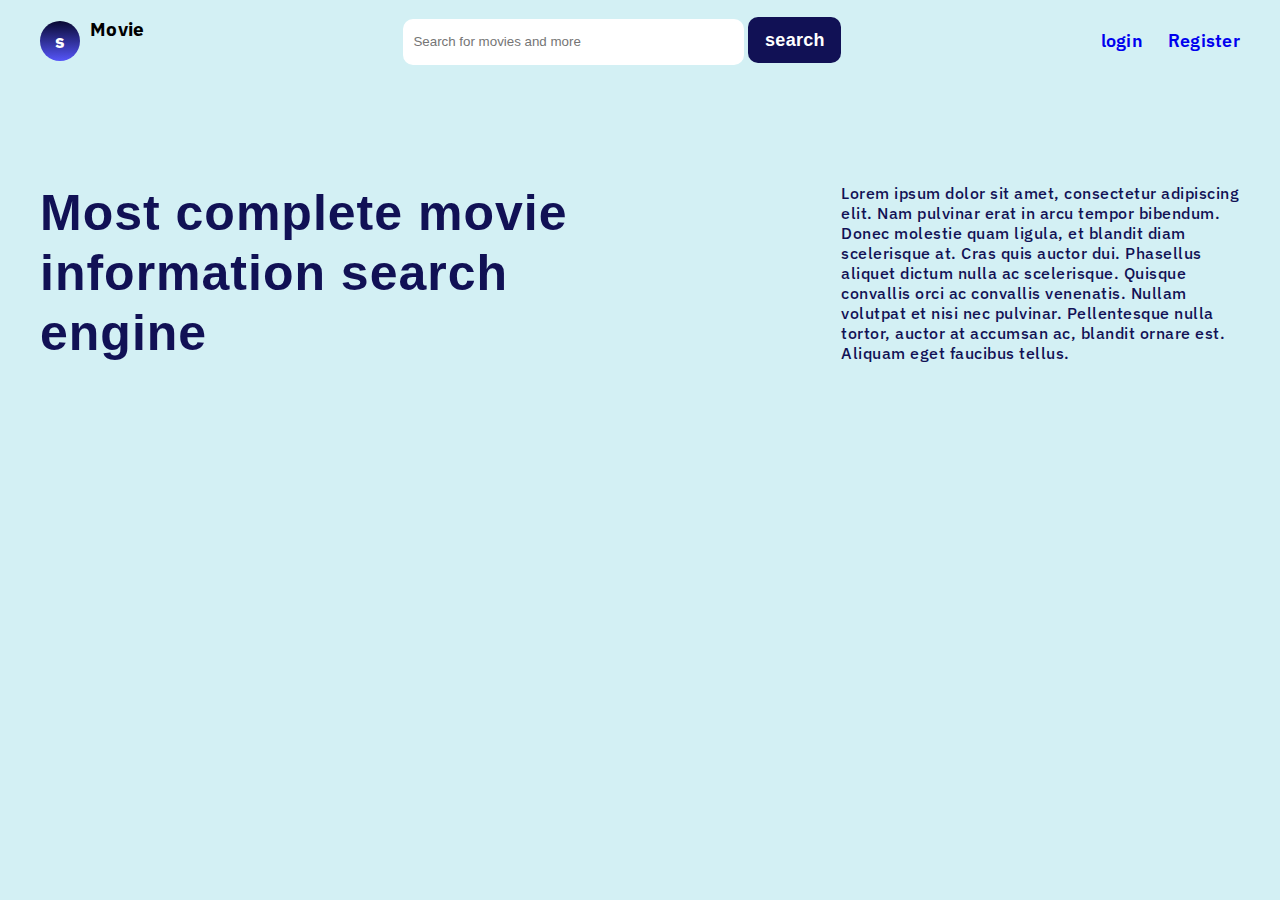
<file: index.html>
<!DOCTYPE html>
<html lang="en">
<head>
    <meta charset="UTF-8">
    <meta name="viewport" content="width=device-width, initial-scale=1.0">
    <meta http-equiv="Content-Security-Policy" content="upgrade-insecure-requests">
    <link rel="stylesheet" href="https://cdnjs.cloudflare.com/ajax/libs/font-awesome/6.4.2/css/all.min.css" integrity="sha512-z3gLpd7yknf1YoNbCzqRKc4qyor8gaKU1qmn+CShxbuBusANI9QpRohGBreCFkKxLhei6S9CQXFEbbKuqLg0DA==" crossorigin="anonymous" referrerpolicy="no-referrer" />
    <link rel="stylesheet" href="./style/style.css">
    <title>search movie</title>
</head>
<body>
    <header>
        <div class="container header__container">
            <div class="header__logo">
                <div class="logo">
                    <h3>s</h3>
                </div>
                <div class="logo__name">
                    <h2>Movie</h2>
                </div>
            </div>

            <form>
                <input type="text" id="text" placeholder="Search for movies and more" class="text">
                
                
                <button id="btn">search</button>
            </form>

            <div class="register">
                <a href="./login/login.html">login</a>
                <a href="./register/register.html">Register</a>
            </div>
        </div>
    </header>

    <div class="item">
        <div class="container">
            <div id="result" class="result hidden overlay">
                <button class="exit"><i class="fa-solid fa-xmark"></i></button>
                <div class="movie" id="movie">

                </div>
            </div>
        </div>
    </div>
    <div class="title">
        <div class="container container__title" >
            <h1>Most complete
                movie information
                search engine</h1>
            <p>Lorem ipsum dolor sit amet, consectetur adipiscing elit. Nam pulvinar erat in arcu tempor bibendum. Donec molestie quam ligula, et blandit diam scelerisque at. Cras quis auctor dui.
    
                Phasellus aliquet dictum nulla ac scelerisque. Quisque convallis orci ac convallis venenatis. Nullam volutpat et nisi nec pulvinar. Pellentesque nulla tortor, auctor at accumsan ac, blandit ornare est. Aliquam eget faucibus tellus.</p>
        </div>
    </div>

   
    
    <div class="info">
        <div class="container">
            <div class="box">

            </div>
        </div>
    </div>
    
    <script src="./js/app.js"></script>
</body>
</html>
</file>
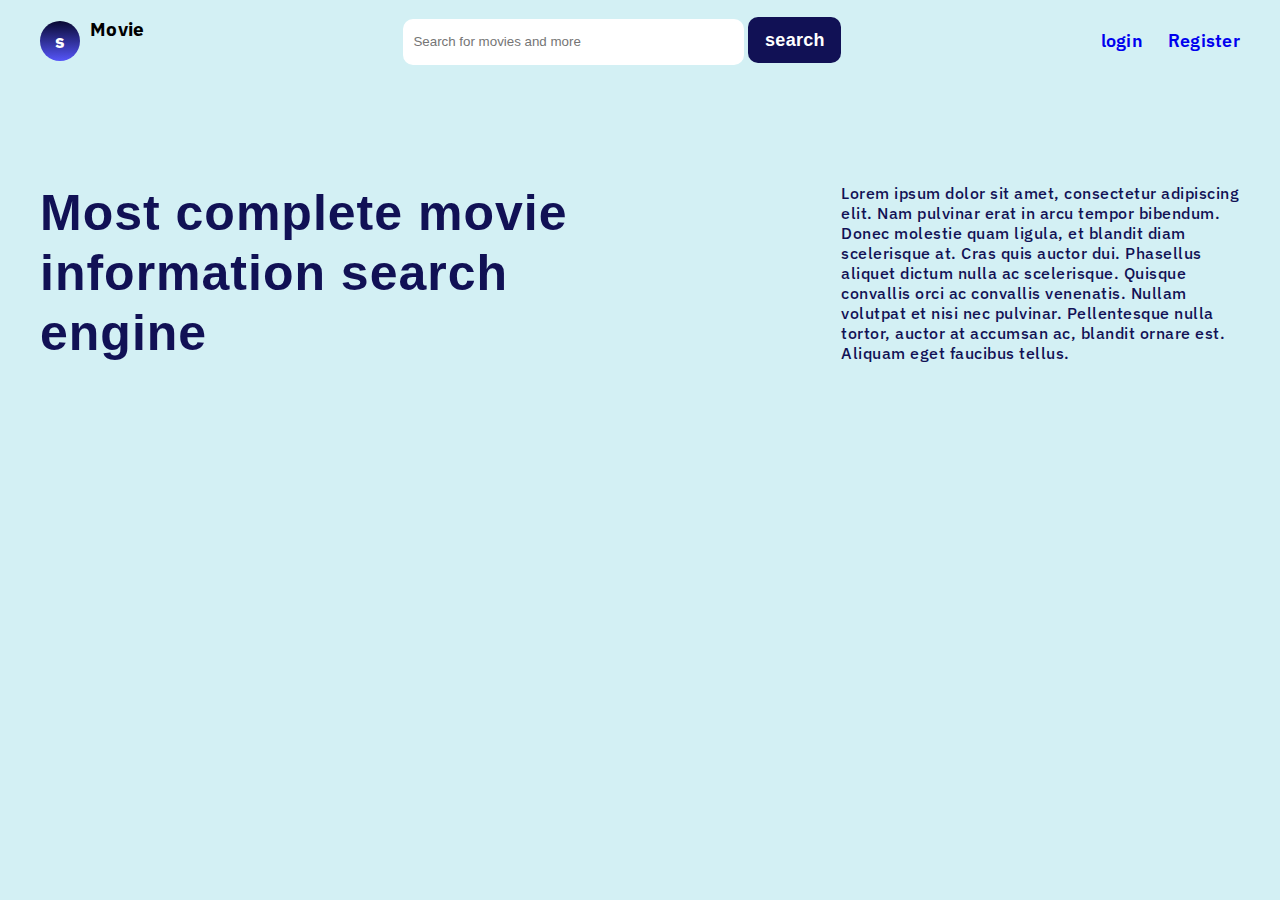
<file: main.html>
<!DOCTYPE html>
<html lang="en">
<head>
    <meta charset="UTF-8">
    <meta name="viewport" content="width=device-width, initial-scale=1.0">
    <link rel="stylesheet" href="https://cdnjs.cloudflare.com/ajax/libs/font-awesome/6.4.2/css/all.min.css" integrity="sha512-z3gLpd7yknf1YoNbCzqRKc4qyor8gaKU1qmn+CShxbuBusANI9QpRohGBreCFkKxLhei6S9CQXFEbbKuqLg0DA==" crossorigin="anonymous" referrerpolicy="no-referrer" />
    <link rel="stylesheet" href="./style/style.css">
    <title>search movie</title>
</head>
<body>
    <header>
        <div class="container header__container">
            <div class="header__logo">
                <div class="logo">
                    <h3>s</h3>
                </div>
                <div class="logo__name">
                    <h2>Movie</h2>
                </div>
            </div>

            <form>
                <input type="text" id="text" placeholder="Search for movies and more" class="text">
                
                
                <button id="btn">search</button>
            </form>

            <div class="register">
                <a href="./login/login.html">login</a>
                <a href="./register/register.html">Register</a>
            </div>
        </div>
    </header>

    <div class="item">
        <div class="container">
            <div id="result" class="result hidden overlay">
                <button class="exit"><i class="fa-solid fa-xmark"></i></button>
                <div class="movie" id="movie">

                </div>
            </div>
        </div>
    </div>
    <div class="title">
        <div class="container container__title" >
            <h1>Most complete
                movie information
                search engine</h1>
            <p>Lorem ipsum dolor sit amet, consectetur adipiscing elit. Nam pulvinar erat in arcu tempor bibendum. Donec molestie quam ligula, et blandit diam scelerisque at. Cras quis auctor dui.
    
                Phasellus aliquet dictum nulla ac scelerisque. Quisque convallis orci ac convallis venenatis. Nullam volutpat et nisi nec pulvinar. Pellentesque nulla tortor, auctor at accumsan ac, blandit ornare est. Aliquam eget faucibus tellus.</p>
        </div>
    </div>

   
    
    <div class="info">
        <div class="container">
            <div class="box">

            </div>
        </div>
    </div>
    
    <script src="./js/app.js"></script>
</body>
</html>
</file>
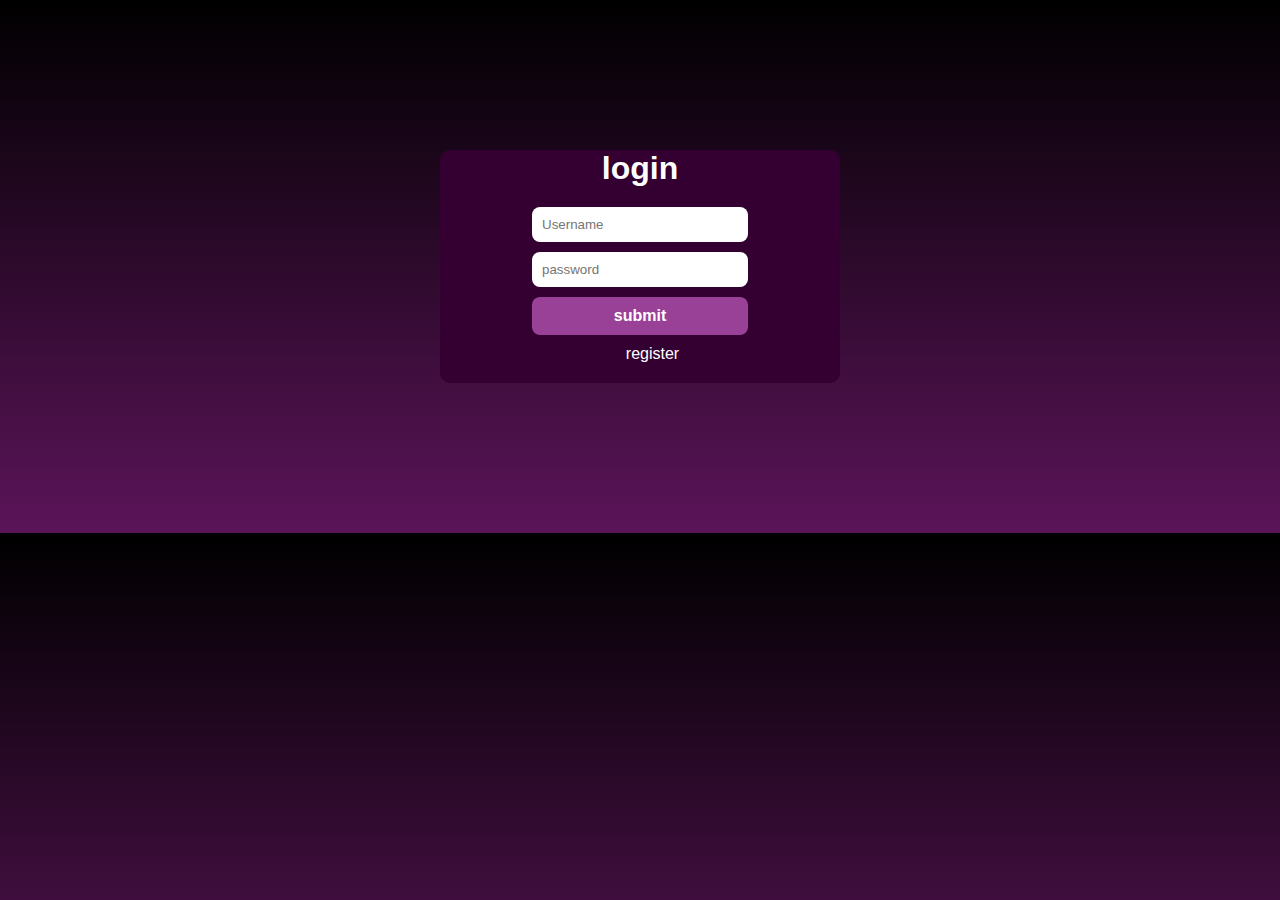
<file: login/login.html>
<!DOCTYPE html>
<html lang="en">
<head>
    <meta charset="UTF-8">
    <meta name="viewport" content="width=device-width, initial-scale=1.0">
    <link rel="stylesheet" href="./login.css">
    <title>register</title>
</head>
<body>
   <div class="container">
    <h1>login</h1>
    <form>
        <input type="text" placeholder="Username" id="username">
        <input type="text" placeholder="password" id="password">
        <input type="button" value="submit" id="btn">
        <div class="register">
            <a href="../register/register.html">register</a>
        </div>
    </form>
    
   </div>
   <script src="./login.js"></script>
</body>
</html>
</file>
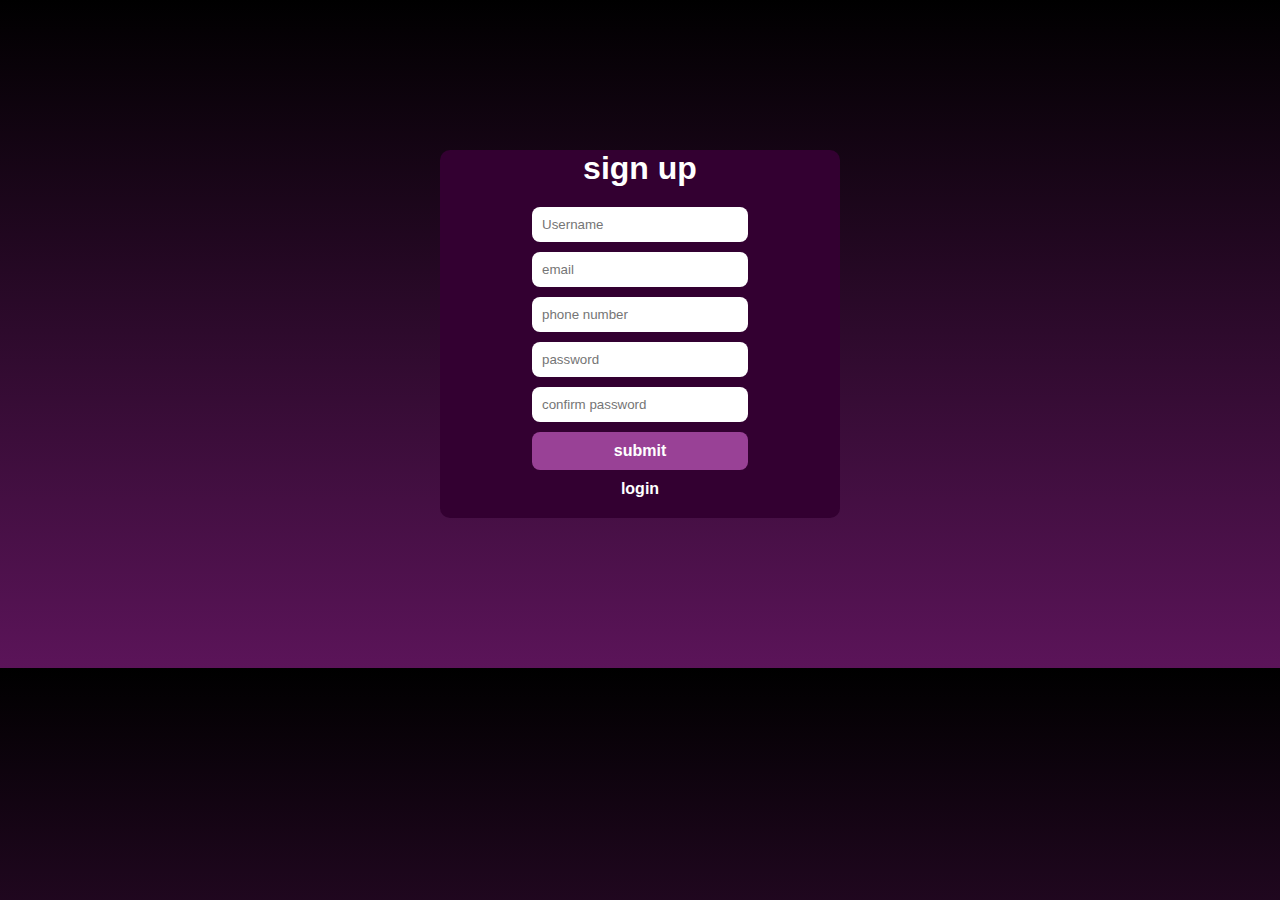
<file: register/register.html>
<!DOCTYPE html>
<html lang="en">
<head>
    <meta charset="UTF-8">
    <meta name="viewport" content="width=device-width, initial-scale=1.0">
    <link rel="stylesheet" href="./register.css">
    <title>register</title>
</head>
<body>
   <div class="container">
    <h1>sign up</h1>
    <form id="form">
        <input type="text" placeholder="Username" id="username">
        <input type="email" placeholder="email" id="email">
        <input type="number" name="number" id="phone" placeholder="phone number">
        <input type="text" placeholder="password" id="password">
        <input type="text" placeholder="confirm password" id="repass">
        <input type="button" value="submit" id="btn">
        <div class="login">
        <a href="../login/login.html">login</a>
        </div>
    </form>
    
   </div>
   <script src="./register.js"></script>
</body>
</html>
</file>
<file: style/style.css>
@import url(https://fonts.googleapis.com/css2?family=IBM+Plex+Sans:wght@100;200;300;400;500;600;700&display=swap);
body {
  font-family: 'IBM Plex Sans', sans-serif;
}
*{
    margin: 0;
    padding: 0;
    box-sizing: border-box;
}
body{
    background-color: #D3F0F4;
}
.container{
    width: 100%;
    max-width:1200px;
    margin: 0 auto;
    padding: 17px 0px;
}
.header__container{
    display: flex;
    justify-content: space-between;
    align-items: center;
}
.logo{
    position: relative;
    width: 40px;
    height: 40px;
    border-radius: 50%;
    background:linear-gradient(#090932, #5555F8);
    color: #fff;
}
.header__logo{
    display: flex;
    gap: 10px;
    text-align: center;
}
.header__logo h3{
position: absolute;
top: 50%;
left: 50%;
transform: translate(-50%,-50%);
}

.logo__name h2{
font-size: 19px;
font-weight: 700;
line-height: 16px;
letter-spacing: 0.2666666805744171px;
text-align: left;
}
.text{
    width: 341px;
height: 46px;
top: 17px;
left: 269px;
border-radius: 10px;
border: none;
padding: 10px;

}

#btn{
    width: 93px;
height: 46px;
top: 17px;
left: 623px;
border-radius: 10px;
border: none;
font-size: 18px;
font-weight: 600;
line-height: 16px;
letter-spacing: 0.2666666805744171px;
text-align: center;
cursor: pointer;
color: white;
background-color: #111155;

}
.register{
    display: flex;
    align-items: center;
    gap:25px;
}
.register a{
    text-decoration: none;
font-size: 18px;
font-weight: 600;
line-height: 16px;
letter-spacing: 0.2666666805744171px;
text-align: left;
}
.container__title{
    display: flex;
    justify-content: space-between;
    align-items: center;
    margin-top: 50px;
}
.title h1{
    font-family: Verdana, Geneva, Tahoma, sans-serif;
font-size: 50px;
font-weight: 700;
line-height: 60px;
color: #111155;
letter-spacing: 1px;
text-align: left;
    width: 552px;
}
.title p{
    width: 399px;
font-size: 16px;
font-weight: 500;
line-height: 20px;
letter-spacing: 0.5px;
text-align: left;
color: #111155;
}
.container__info{
    display: flex;
    justify-content:space-between;
    align-items: center;
}
.box {
display: flex;
justify-content: space-between;
align-items: center;
flex-wrap: wrap;
}

/* .box .movieTitle{
    padding-top: 10px;
font-size: 16px;
font-weight: 800;
line-height: 16px;
letter-spacing: 0.2666666805744171px;
text-align: left;
}
.box .movieRating{
font-size: 16px;
font-weight: 500;
line-height: 16px;
letter-spacing: 0.2666666805744171px;
text-align: left;

}
.box .movieGenre{
font-size: 12px;
font-weight: 500;
line-height: 16px;
letter-spacing: 0.2666666805744171px;
text-align: left;

}

.box .more{
    width: 215px;
height: 34px;
border-radius: 5px;
border: none;
font-size: 14px;
font-weight: 700;
line-height: 16px;
letter-spacing: 0.2666666805744171px;
text-align: center;
color: #fff;
cursor: pointer;
background-color: #090932;
} */
.hidden{
    display: none;
}
.fa-star{
    color:rgb(213, 201, 23);
}
.result{
    padding: 15px;
    background-color: #fff;
    width: 600px;
    border-radius: 8px;
    position: fixed;
    left: 50%;
    top: 50%;
    transform: translate(-50%,-50%);
    box-shadow: 1px 2px 5px white;
}
.result .exit{
  margin-left: 550px;
  background: transparent;
  border: none;
  font-size: 20px;
  cursor: pointer;
}
.moviePoster{
    width: 200px;
    height: 322px;
    border-radius: 8px;
}
.movie{
    display: flex;
    gap: 20px;
}
.movie__info{
    display: flex;
    flex-direction: column;
    gap: 10px;
}
.info{
    font-weight: 700;
}

.view{
    padding: 10px;
    border-radius: 8px;
    cursor: pointer;
    background-color: #5555F8;
    color: #fff;
    text-align: center;
    font-weight: 700;
    font-size: 16px;
    border: none;
    transition: all 0.4s ease-out;
}

.view:hover{
    background-color: #7373d8;
}

.wrapper__movie{
    background-color: #fff;
    width:300px;
    border-radius: 8px;
padding: 10px;
margin: 10px;
box-shadow: 1px 2px 5px white;
text-align: center;
}
.container__info {
    border-radius: 8px;
    box-shadow: 0 2px 4px rgba(0, 0, 0, 0.1);
    text-align: center;
    display: flex;
  }

  .box__img {
    width: 100%;
    height: auto;
    border-radius: 8px;
  }

  .movieTitle {
    font-size: 1.5rem;
    margin-top: 10px;
  }

  .movieRating {
    font-size: 1.2rem;
    color: #f39c12;
  }

  .movieGenre {
    display: block;
    margin-top: 10px;
    color: #7f8c8d;
  }

  .more {
    margin-top: 10px;
    background-color: #3498db;
    color: #fff;
    border: none;
    font-weight: 700;
    padding: 10px 20px;
    border-radius: 4px;
    cursor: pointer;
  }

  .more:hover{
    background-color: #2c2fde;
  }



  .modal {
    display: none;
    position: fixed;
    top: 0;
    left: 0;
    width: 100%;
    height: 100%;
    background-color: rgba(0, 0, 0, 0.5);
    justify-content: center;
    align-items: center;
    z-index: 1;
  }

  .modal-content {
    background-color: #fff;
    padding: 20px;
    border-radius: 8px;
    max-width: 600px;
    text-align: center;
    position: relative;
  }

  .close {
    position: absolute;
    top: 10px;
    right: 10px;
    cursor: pointer;
  }
</file>
<file: login/login.css>
*{
    margin: 0;
    padding: 0;
    box-sizing: border-box;
}
@import url(https://fonts.googleapis.com/css2?family=Poppins:wght@100;200;300;400;500;600;800;900&display=swap);

body {
  font-family: 'Poppins', sans-serif;
  background:linear-gradient(#000,#5b1459);
}

.container{
    width: 100%;
    max-width: 400px;
    margin: 150px auto;
    background:#330031;
    border-radius: 10px
}
.register a{
    color: white;
    text-decoration: none;
padding-bottom: 25px;
}
.register{
    margin-left: 25px;
}
h1{
    text-align: center;
    color: #fff;
}
form{
    display: flex;
    flex-direction: column;
    align-items: center;
    gap: 10px;
    padding: 20px;
}

form input{
    width: 60%;
    padding: 10px;
    border-radius: 8px;
    border: none;
}
form input[type="button"]{
    cursor: pointer;
    background-color: #994196;
    color: white;
    font-weight: 700;
    font-size: 16px;
    transition: all 0.4s ease-out;
}

form input[type="button"]:hover{
    background-color: #5b1459;
}
</file>
<file: register/register.css>
*{
    margin: 0;
    padding: 0;
    box-sizing: border-box;
}
@import url(https://fonts.googleapis.com/css2?family=Poppins:wght@100;200;300;400;500;600;800;900&display=swap);

body {
  font-family: 'Poppins', sans-serif;
  background:linear-gradient(#000,#5b1459);
}

.container{
    width: 100%;
    max-width: 400px;
    margin: 150px auto;
    background:#330031;
    border-radius: 10px
}

h1{
    text-align: center;
    color: #fff;
}
form{
    display: flex;
    flex-direction: column;
    align-items: center;
    gap: 10px;
    padding: 20px;
}

form input{
    width: 60%;
    padding: 10px;
    border-radius: 8px;
    border: none;
}
form input[type="button"]{
    cursor: pointer;
    background-color: #994196;
    color: white;
    font-weight: 700;
    font-size: 16px;
    transition: all 0.4s ease-out;
}

form input[type="button"]:hover{
    background-color: #5b1459;
}

.login a{
     text-decoration: none;
     color: white;
     font-size: 16px;
     font-weight: 700;
     text-align: center;
}
</file>
